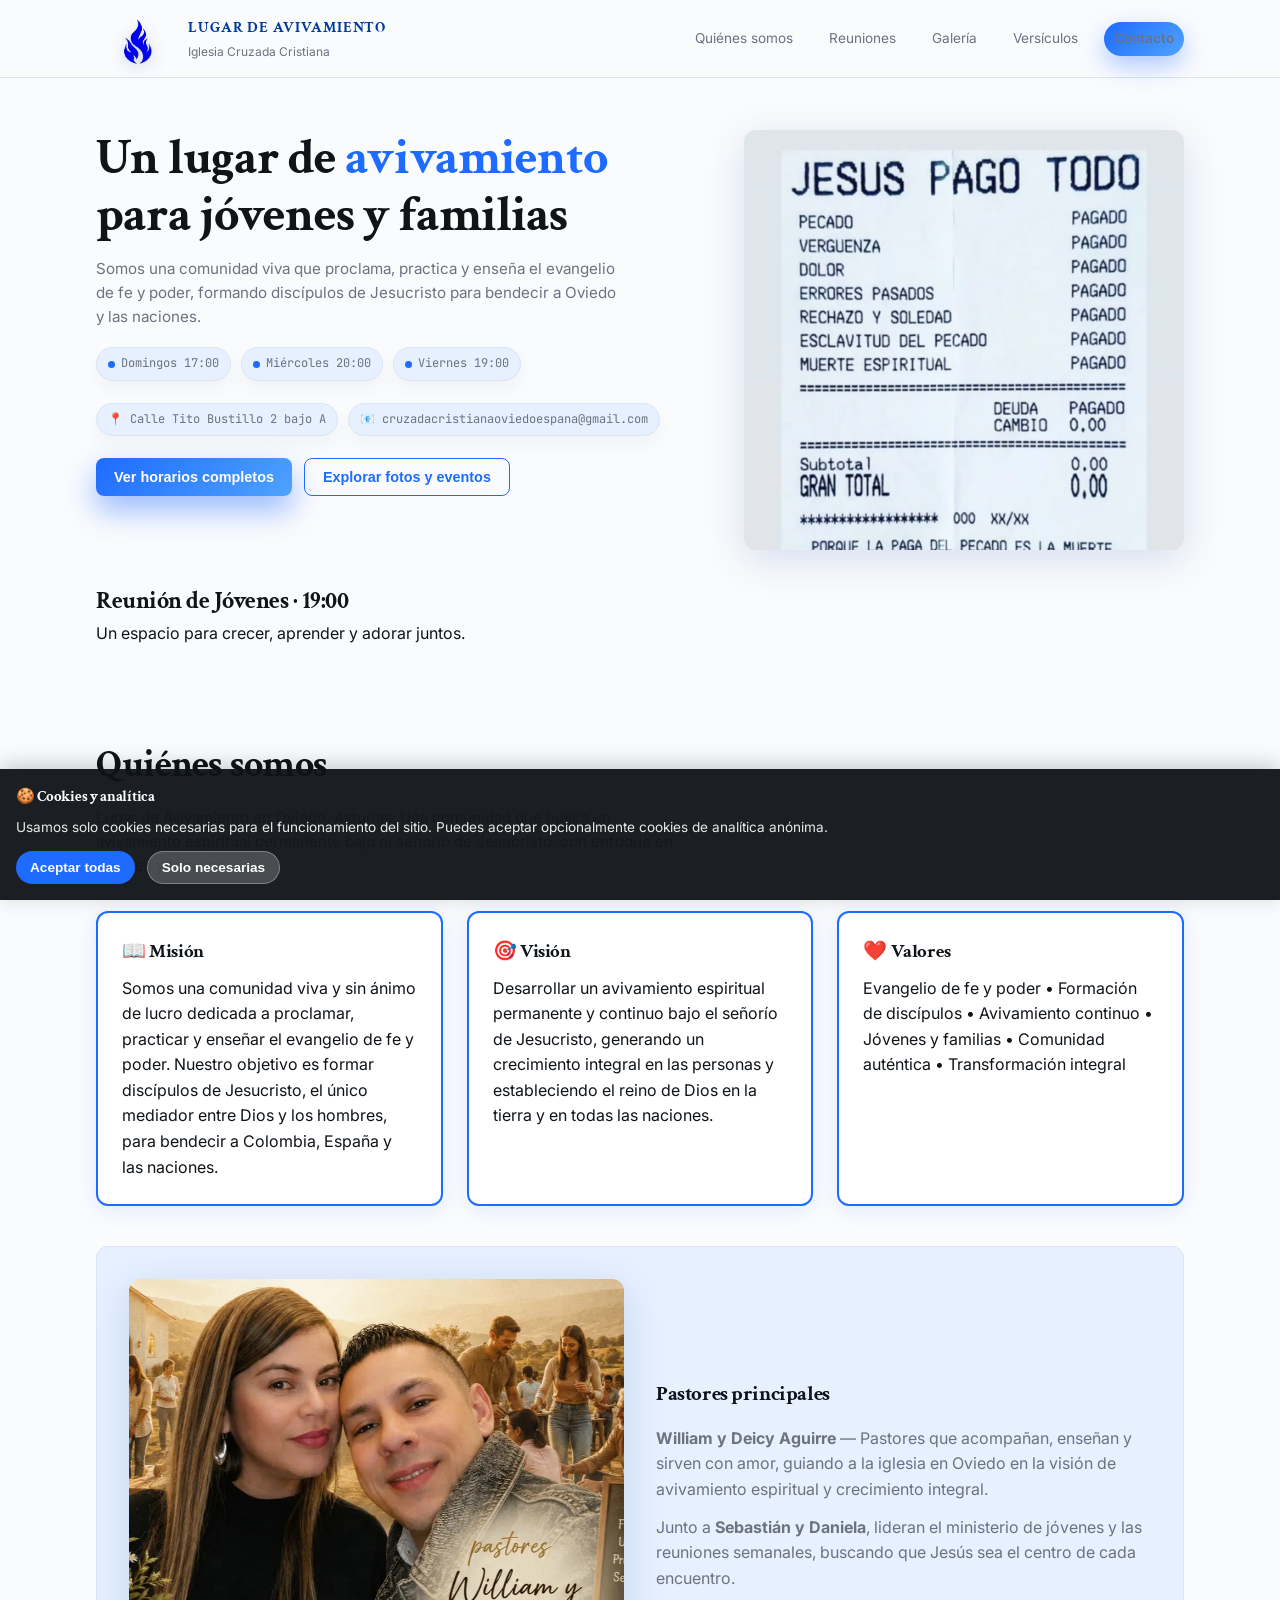
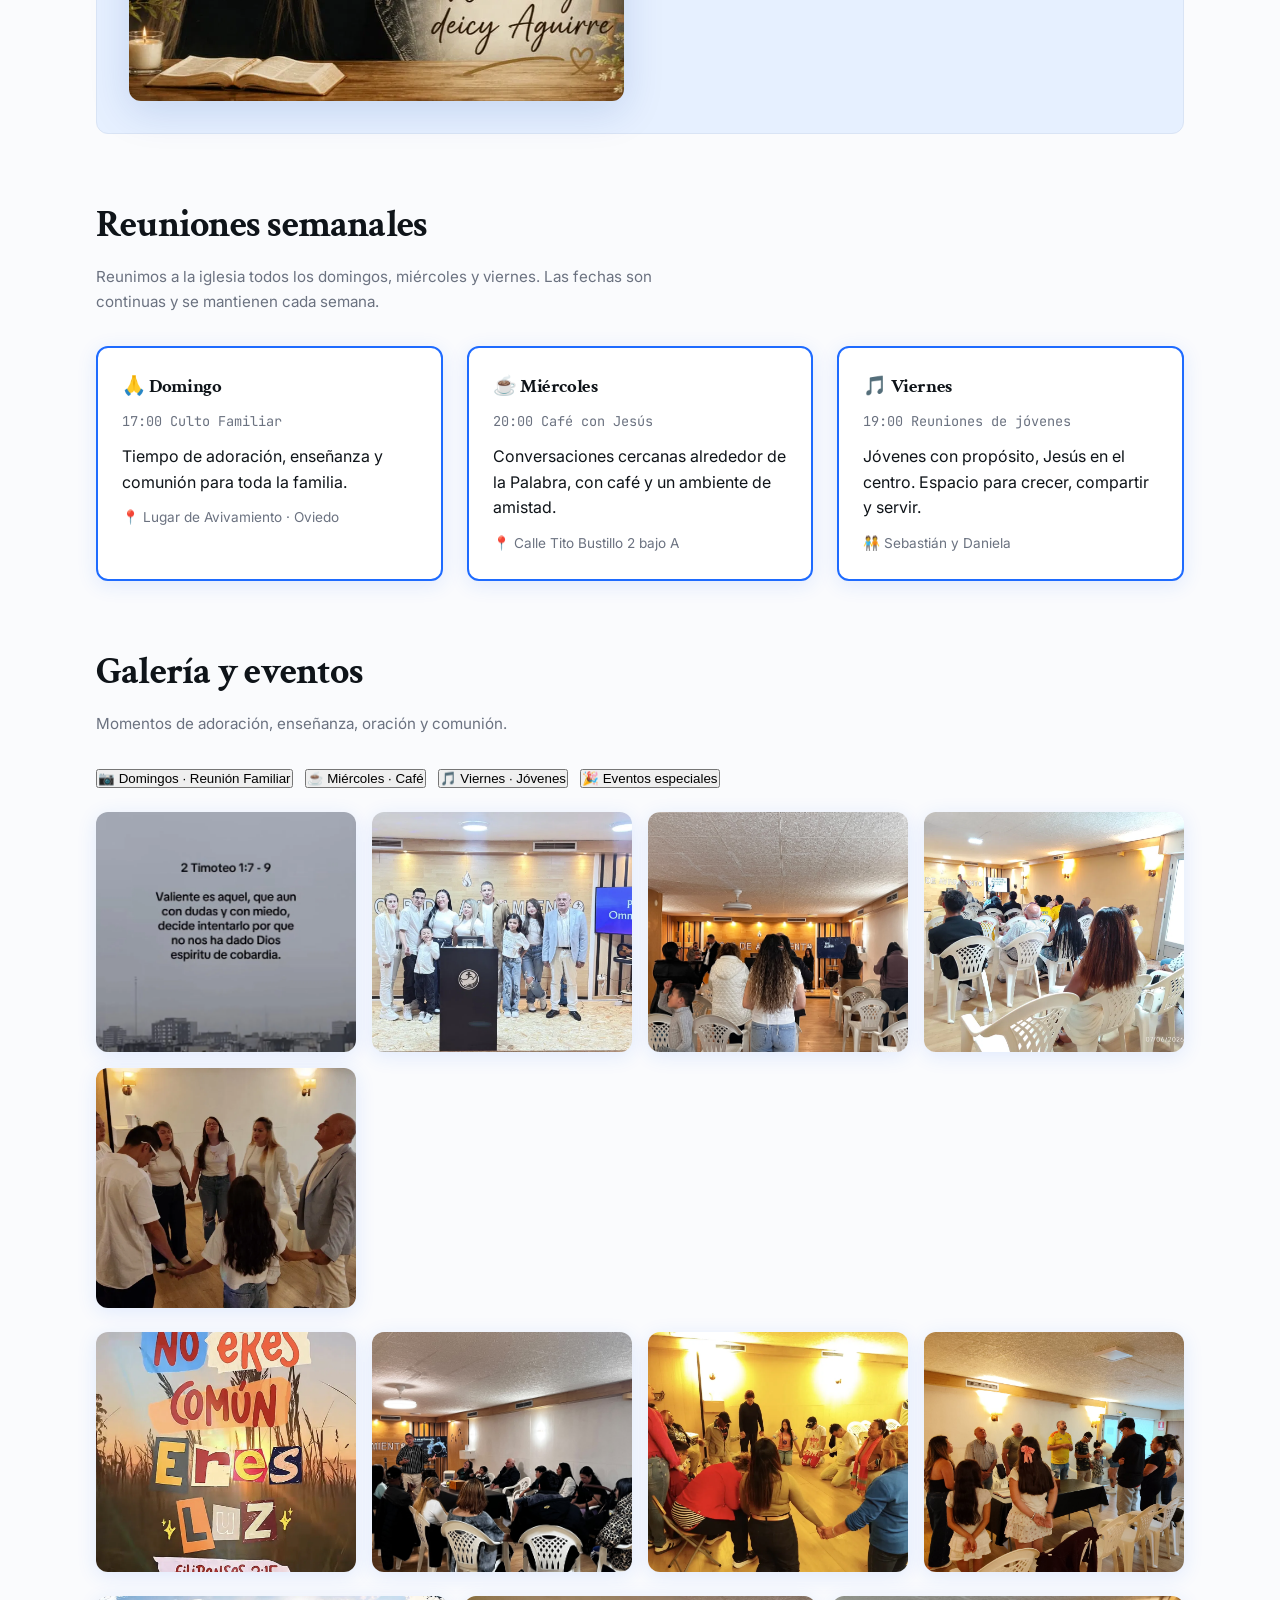
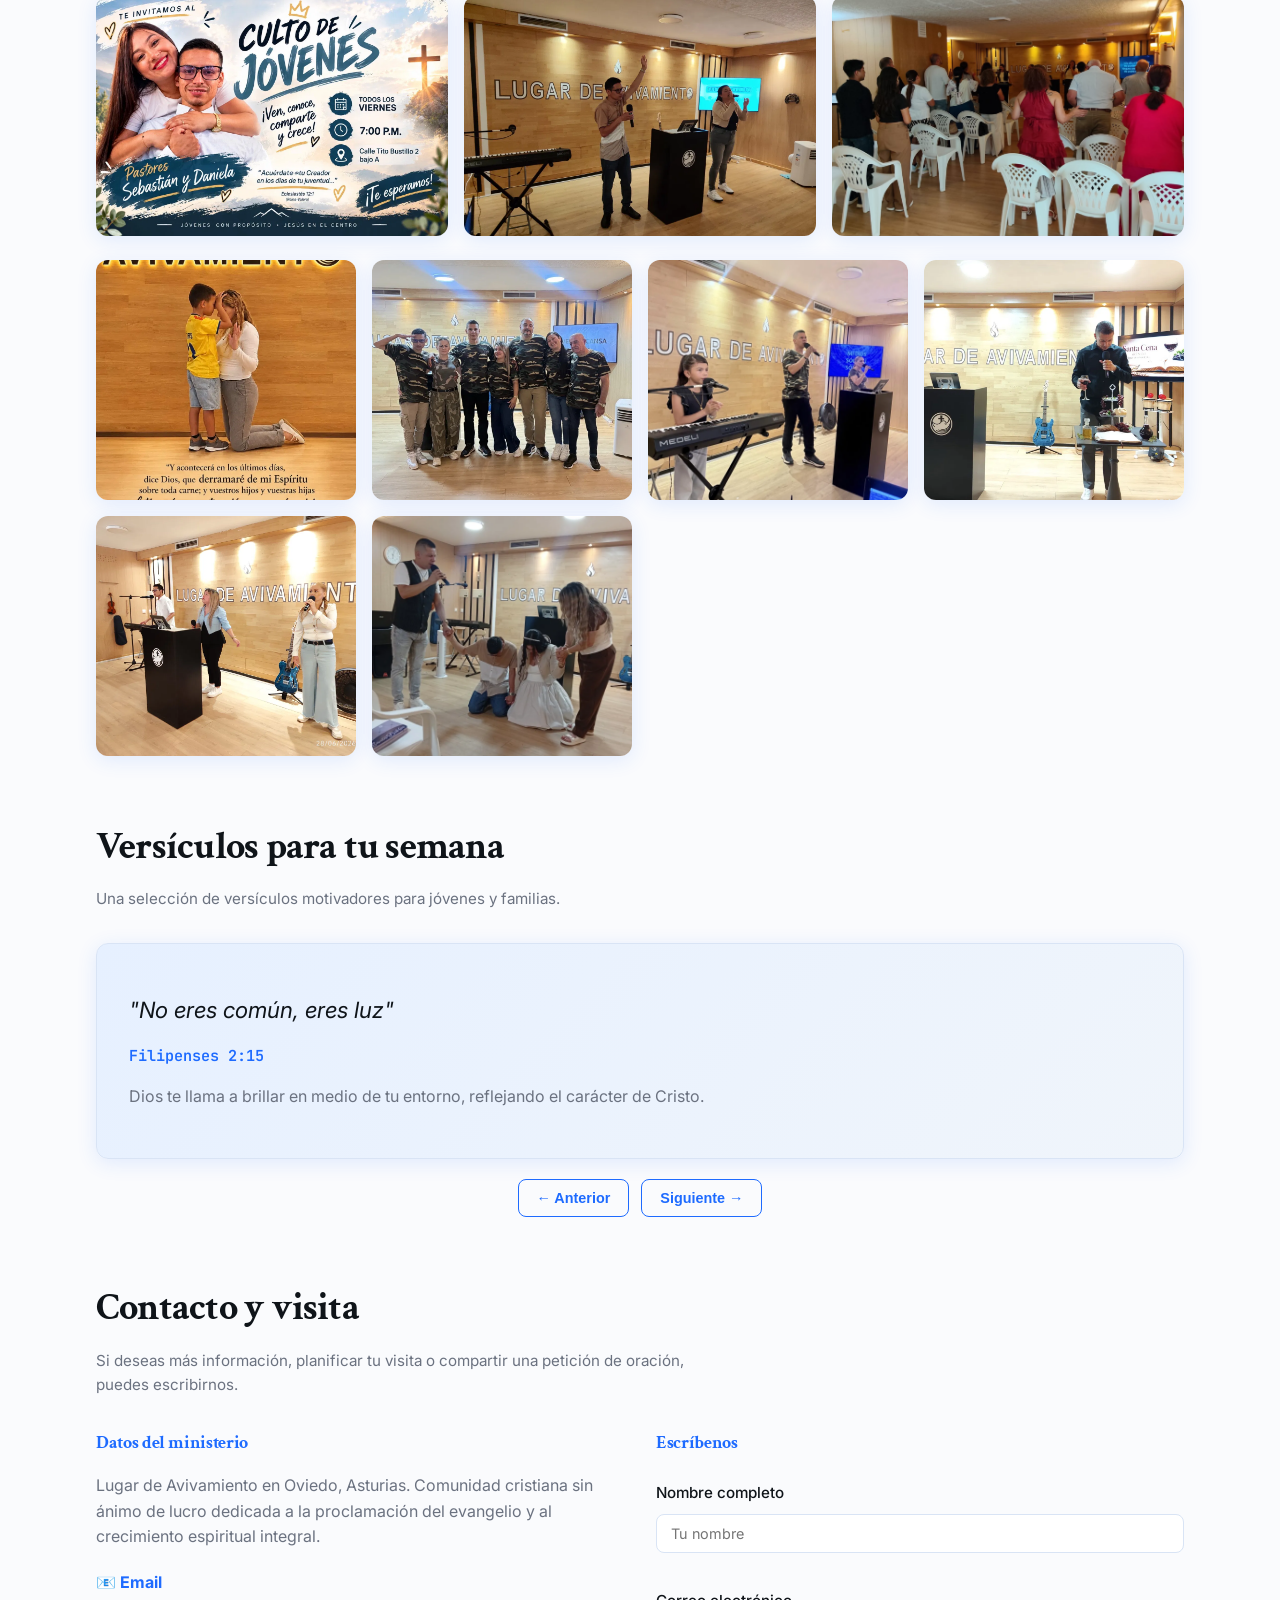
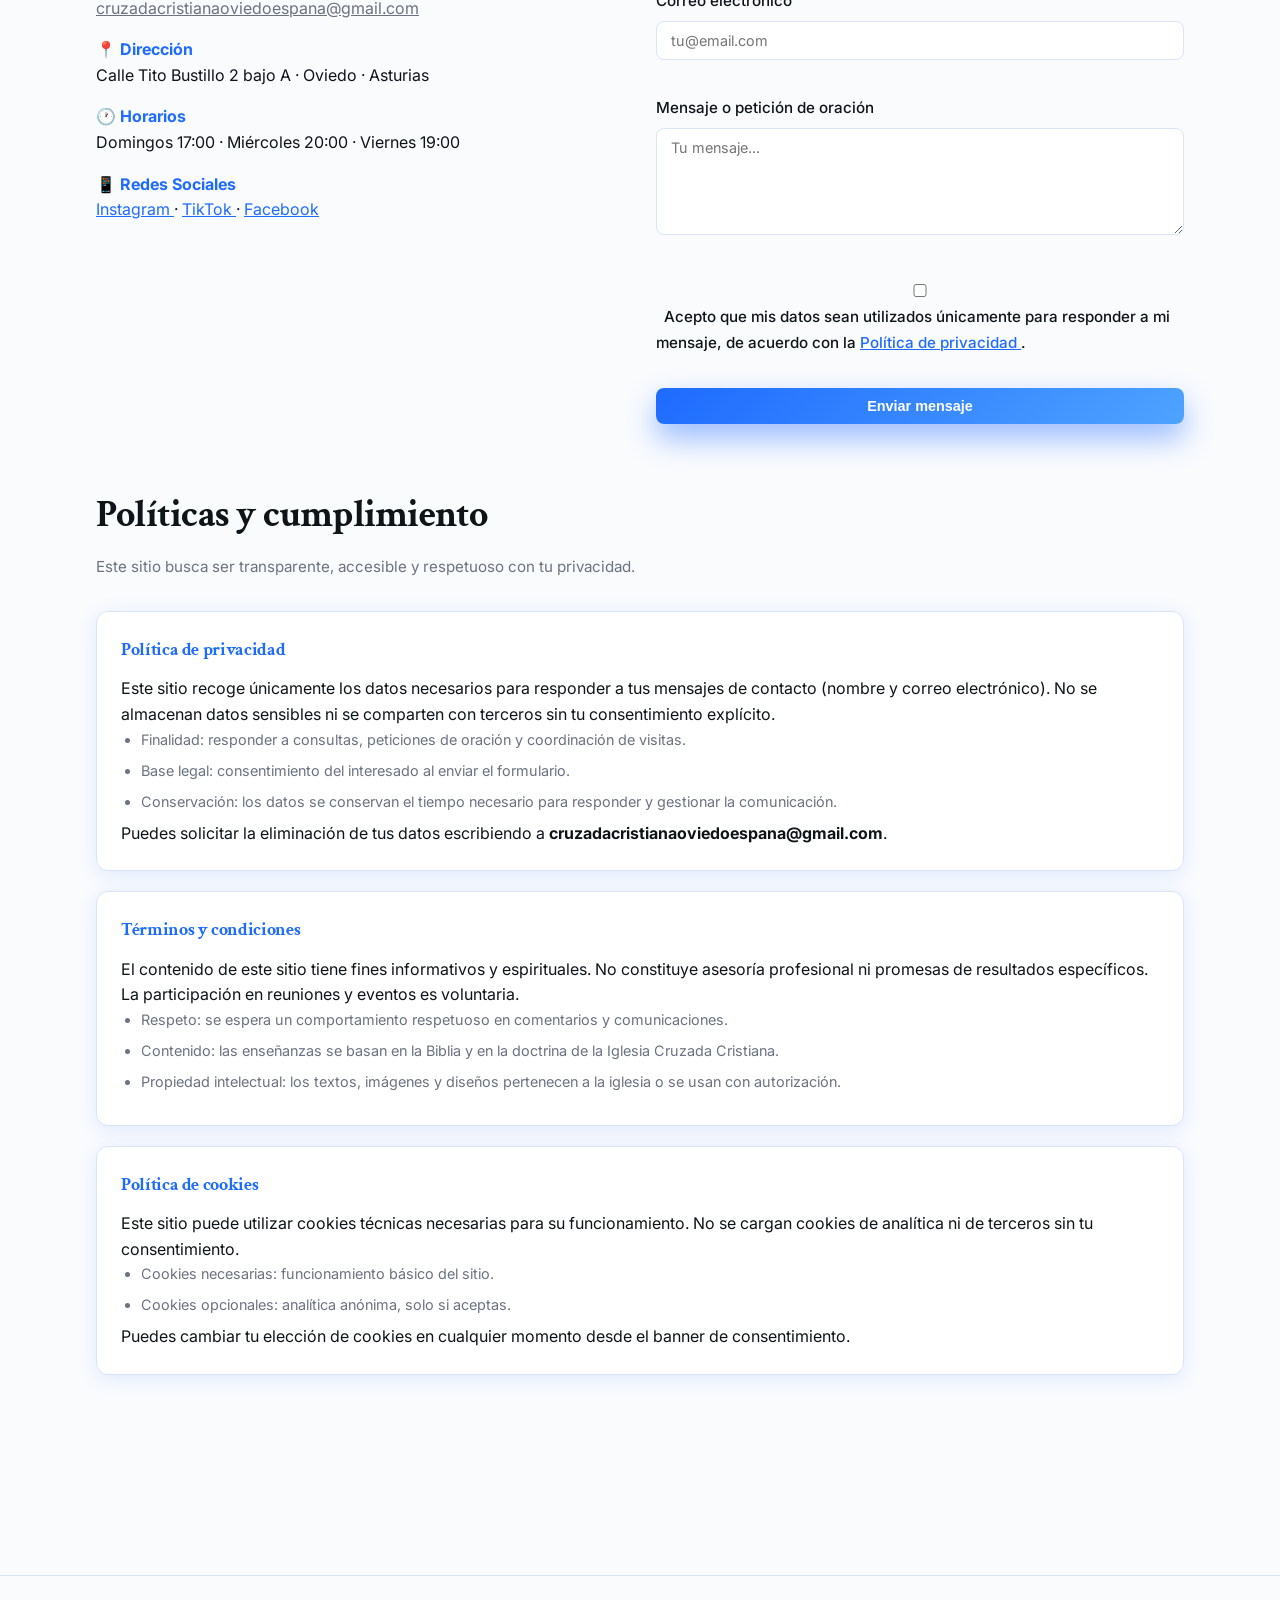
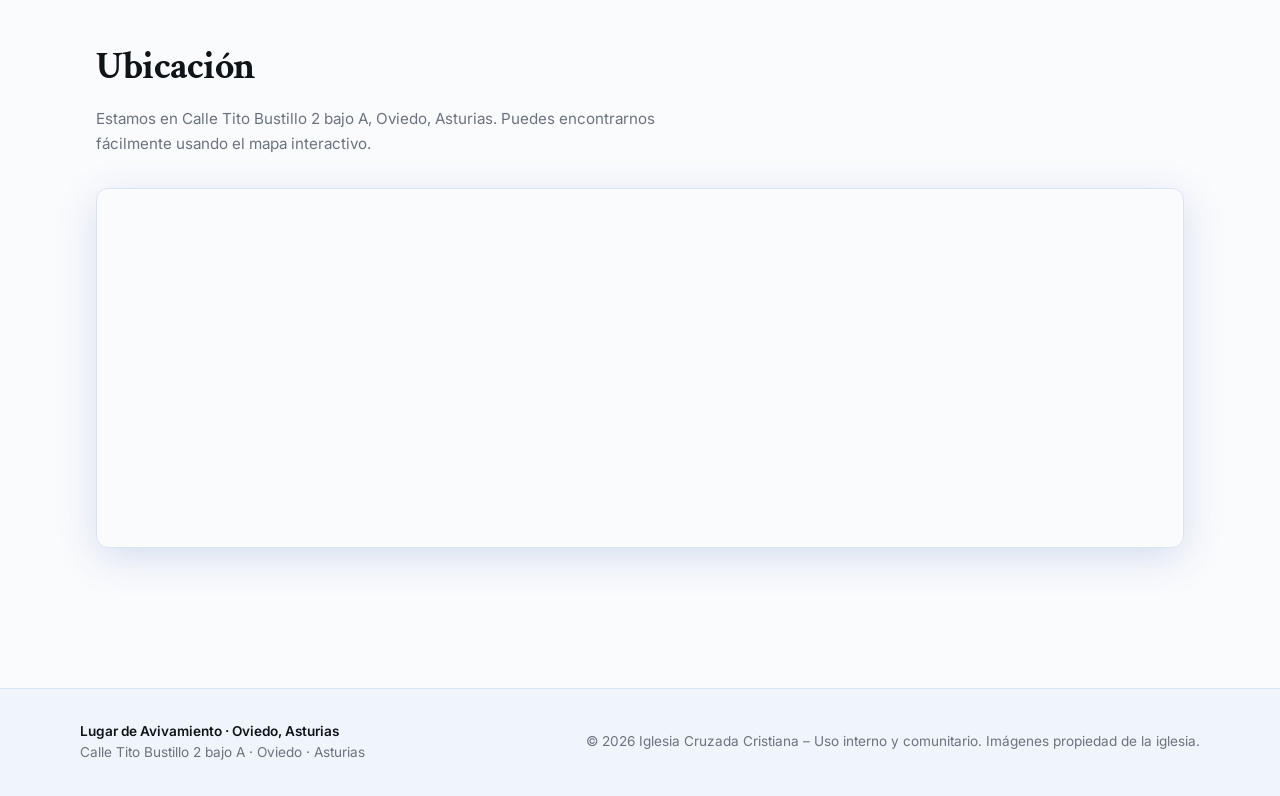
<file: index.html>
<!DOCTYPE html>
<html lang="es">
<head>
 <meta name="description" content="Iglesia cristiana y evangélica en Oviedo. Cultos, oración, jóvenes, Café con Jesús y enseñanza bíblica en Calle Tito Bustillo 2 bajo A. Te esperamos.">

  <title>Lugar de Avivamiento Oviedo | Iglesia Cristiana y Evangélica en Asturias</title>
  <meta name="viewport" content="width=device-width, initial-scale=1" />
  <meta name="description" content="Lugar de Avivamiento en Oviedo, Asturias. Reuniones, jóvenes, familia, eventos y recursos bíblicos de la Iglesia Cruzada Cristiana." />

  <!-- Tipografía mejorada -->
  <link rel="preconnect" href="https://fonts.googleapis.com">
  <link rel="preconnect" href="https://fonts.gstatic.com" crossorigin>
  <link href="https://fonts.googleapis.com/css2?family=Crimson+Text:wght@400;600;700&family=Inter:wght@300;400;500;600;700&family=JetBrains+Mono:wght@400;600&display=swap" rel="stylesheet">

  <style>
    :root {
      /* PALETA AZUL ELEGANTE + TONOS DE PAZ */
      --primary: #1e6bff;
      --primary-dark: #003b99;
      --primary-light: #e6f0ff;
      --accent-warm: #e8dcc8;
      --accent-sage: #8fa99f;
      --bg: #fafbfd;
      --bg-soft: #f0f5fb;
      --bg-card: #ffffff;
      --border-soft: #d9e4f5;
      --text-main: #0f1419;
      --text-muted: #6b7280;
      --shadow-soft: 0 4px 20px rgba(30, 107, 255, 0.12);
      --shadow-med: 0 10px 40px rgba(0, 59, 153, 0.15);
      --radius-lg: 12px;
      --radius-md: 12px;
      --radius-sm: 8px;
      --transition-fast: 0.18s ease-out;
      --transition-med: 0.28s ease-out;
      --max-width: 1120px;
    }

    * {
      box-sizing: border-box;
      margin: 0;
      padding: 0;
    }

    body {
      font-family: "Inter", system-ui, -apple-system, BlinkMacSystemFont, "Segoe UI", sans-serif;
      background: var(--bg);
      color: var(--text-main);
      line-height: 1.6;
      -webkit-font-smoothing: antialiased;
    }

    img {
      max-width: 100%;
      display: block;
    }

    a {
      color: inherit;
      text-decoration: none;
    }

    main {
      min-height: 100vh;
    }

    .page-shell {
      max-width: var(--max-width);
      margin: 0 auto;
      padding: 20px 16px 80px;
    }

    h1, h2, h3, h4, h5, h6 {
      font-family: "Crimson Text", serif;
      font-weight: 700;
      letter-spacing: -0.02em;
    }

    /* HEADER */
    header {
      position: sticky;
      top: 0;
      z-index: 50;
      backdrop-filter: blur(14px);
      background: rgba(250, 251, 253, 0.95);
      border-bottom: 1px solid var(--border-soft);
      transition: transform 0.3s ease-out;
    }

    header.hidden {
      transform: translateY(-100%);
    }

    .header-inner {
      max-width: var(--max-width);
      margin: 0 auto;
      padding: 12px 16px;
      display: flex;
      align-items: center;
      justify-content: space-between;
      gap: 18px;
    }

    .brand {
      display: flex;
      align-items: center;
      gap: 12px;
    }

    .brand-logo {
      display: flex;
      align-items: center;
      justify-content: center;
    }

    .brand-logo img {
      width: 80px;
      height: auto;
      filter: drop-shadow(0 4px 8px rgba(0, 59, 153, 0.2));
      transition: transform 0.3s ease-out;
    }

    .brand-logo img:hover {
      transform: scale(1.05);
    }

    .brand-text {
      display: flex;
      flex-direction: column;
      gap: 2px;
    }

    .brand-title {
      font-family: "Crimson Text", serif;
      font-weight: 700;
      letter-spacing: 0.06em;
      font-size: 0.95rem;
      text-transform: uppercase;
      color: var(--primary-dark);
    }

    .brand-subtitle {
      font-size: 0.75rem;
      color: var(--text-muted);
    }

    .nav {
      display: flex;
      align-items: center;
      gap: 16px;
      font-size: 0.85rem;
    }

    .nav a {
      padding: 6px 10px;
      border-radius: 999px;
      color: var(--text-muted);
      transition: color var(--transition-fast), background var(--transition-fast), transform var(--transition-fast);
    }

    .nav a:hover,
    .nav a:focus-visible {
      color: var(--primary-dark);
      background: var(--primary-light);
      transform: translateY(-1px);
      outline: none;
    }

    .nav-cta {
      padding: 7px 14px;
      border-radius: 999px;
      background: linear-gradient(135deg, #1e6bff, #4ea3ff);
      color: #FFFFFF;
      font-weight: 600;
      box-shadow: 0 10px 24px rgba(30, 107, 255, 0.35);
      border: none;
      cursor: pointer;
      transition: all var(--transition-fast);
    }

    .nav-cta:hover,
    .nav-cta:focus-visible {
      background: linear-gradient(135deg, #003b99, #1e6bff);
      transform: translateY(-1px);
      box-shadow: 0 14px 30px rgba(0, 59, 153, 0.4);
      outline: none;
    }

    @media (max-width: 768px) {
      .header-inner {
        flex-wrap: wrap;
      }
      .nav {
        flex-wrap: wrap;
        justify-content: flex-end;
      }
    }

    /* HERO */
    .hero {
      display: grid;
      grid-template-columns: minmax(0, 1.4fr) minmax(0, 1fr);
      gap: 32px;
      padding: 32px 0 28px;
      animation: fadeInHero 0.8s ease-out;
    }

    @keyframes fadeInHero {
      from {
        opacity: 0;
        transform: translateY(10px);
      }
      to {
        opacity: 1;
        transform: translateY(0);
      }
    }

    .hero-main-title {
      font-family: "Crimson Text", serif;
      font-size: clamp(2.4rem, 4vw, 3.1rem);
      letter-spacing: -0.02em;
      line-height: 1.15;
      margin-bottom: 12px;
      color: var(--text-main);
    }

    .hero-highlight {
      color: var(--primary);
    }

    .hero-tagline {
      font-size: 0.95rem;
      color: var(--text-muted);
      max-width: 520px;
      margin-bottom: 18px;
    }

    .hero-chip-row {
      display: flex;
      flex-wrap: wrap;
      gap: 10px;
      margin-bottom: 22px;
    }

    .chip {
      display: inline-flex;
      align-items: center;
      gap: 6px;
      padding: 6px 11px;
      border-radius: 999px;
      background: var(--primary-light);
      border: 1px solid var(--border-soft);
      font-size: 0.75rem;
      color: var(--text-muted);
      box-shadow: 0 8px 18px rgba(0, 0, 0, 0.04);
      font-family: "JetBrains Mono", monospace;
    }

    .chip-dot {
      width: 7px;
      height: 7px;
      border-radius: 999px;
      background: var(--primary);
    }

    .hero-cta-row {
      display: flex;
      flex-wrap: wrap;
      gap: 12px;
      margin-bottom: 18px;
    }

    .btn-primary {
      padding: 10px 18px;
      border-radius: 8px;
      border: none;
      cursor: pointer;
      background: linear-gradient(135deg, #1e6bff, #4ea3ff);
      color: #FFFFFF;
      font-size: 0.9rem;
      font-weight: 600;
      box-shadow: 0 14px 30px rgba(30, 107, 255, 0.45);
      transition: all var(--transition-fast);
    }

    .btn-primary:hover,
    .btn-primary:focus-visible {
      background: linear-gradient(135deg, #003b99, #1e6bff);
      transform: translateY(-2px);
      box-shadow: 0 18px 40px rgba(0, 59, 153, 0.5);
      outline: none;
    }

    .btn-primary:active {
      transform: translateY(0);
    }

    .btn-secondary {
      padding: 10px 18px;
      border-radius: 8px;
      border: 1.5px solid var(--primary);
      background: transparent;
      color: var(--primary);
      font-size: 0.9rem;
      font-weight: 600;
      cursor: pointer;
      transition: all var(--transition-fast);
    }

    .btn-secondary:hover,
    .btn-secondary:focus-visible {
      background: var(--primary-light);
      color: var(--primary-dark);
      border-color: var(--primary-dark);
      outline: none;
    }

    .hero-image-container {
      display: flex;
      align-items: center;
      justify-content: center;
    }

    .hero-image {
  width: 100%;
  height: 420px; /* Ajusta este valor */
  object-fit: cover;
  object-position: center top;
  border-radius: var(--radius-lg);
  box-shadow: var(--shadow-med);
  transition: transform 0.4s ease;
}


    .hero-image:hover {
      transform: scale(1.02);
    }

    /* SECTION STYLING */
    section {
      margin-bottom: 60px;
    }

    .section-header {
      margin-bottom: 32px;
      animation: fadeInUp 0.6s ease-out;
    }

    @keyframes fadeInUp {
      from {
        opacity: 0;
        transform: translateY(20px);
      }
      to {
        opacity: 1;
        transform: translateY(0);
      }
    }

    .section-title {
      font-size: clamp(1.8rem, 3vw, 2.4rem);
      margin-bottom: 10px;
      color: var(--text-main);
    }

    .section-subtitle {
      font-size: 0.95rem;
      color: var(--text-muted);
      max-width: 600px;
    }

    /* CARDS */
    .card {
      background: var(--bg-card);
      border: 2px solid var(--primary);
      border-radius: var(--radius-lg);
      padding: 24px;
      box-shadow: var(--shadow-soft);
      transition: all var(--transition-med);
    }

    .card:hover {
      transform: translateY(-4px);
      box-shadow: var(--shadow-med);
      border-color: var(--primary-dark);
    }

    .card h3 {
      font-size: 1.2rem;
      margin-bottom: 8px;
      color: var(--text-main);
    }

    .card-meta {
      display: flex;
      gap: 8px;
      margin-bottom: 12px;
      font-size: 0.85rem;
      color: var(--text-muted);
      font-family: "JetBrains Mono", monospace;
    }

    /* GALLERY */
    .gallery-grid {
      display: grid;
      grid-template-columns: repeat(auto-fit, minmax(220px, 1fr));
      gap: 16px;
      margin-top: 24px;
    }

    .gallery-item {
      position: relative;
      overflow: hidden;
      border-radius: var(--radius-lg);
      box-shadow: var(--shadow-soft);
      cursor: pointer;
      transition: all var(--transition-med);
      height: 240px;
    }

    .gallery-item img {
      width: 100%;
      height: 100%;
      object-fit: cover;
      transition: transform 0.4s ease-out;
    }

    .gallery-item:hover {
      transform: translateY(-4px);
      box-shadow: var(--shadow-med);
    }

    .gallery-item:hover img {
      transform: scale(1.08);
    }

    .gallery-item::after {
      content: '';
      position: absolute;
      top: 0;
      left: 0;
      right: 0;
      bottom: 0;
      background: linear-gradient(135deg, rgba(30, 107, 255, 0.15), transparent);
      opacity: 0;
      transition: opacity var(--transition-med);
    }

    .gallery-item:hover::after {
      opacity: 1;
    }

    /* VERSE SLIDER */
    .verses-wrapper {
      position: relative;
      overflow: hidden;
      border-radius: var(--radius-lg);
      box-shadow: var(--shadow-soft);
      background: linear-gradient(135deg, var(--primary-light), var(--bg-soft));
      border: 1px solid var(--border-soft);
    }

    .verses-track {
      display: flex;
      transition: transform 0.8s cubic-bezier(0.4, 0, 0.2, 1);
    }

    .verse-slide {
      min-width: 100%;
      padding: 48px 32px;
      flex-shrink: 0;
    }

    .verse-text {
      font-size: 1.4rem;
      font-style: italic;
      color: var(--text-main);
      margin-bottom: 16px;
      line-height: 1.6;
    }

    .verse-ref {
      font-size: 0.95rem;
      font-weight: 600;
      color: var(--primary);
      font-family: "JetBrains Mono", monospace;
    }

    /* FORM */
    .form-group {
      margin-bottom: 20px;
      animation: fadeInUp 0.6s ease-out;
    }

    .form-group label {
      display: block;
      margin-bottom: 8px;
      font-weight: 500;
      color: var(--text-main);
      font-size: 0.95rem;
    }

    .form-group input,
    .form-group textarea {
      width: 100%;
      padding: 10px 14px;
      border: 1.5px solid var(--border-soft);
      border-radius: var(--radius-sm);
      font-family: "Inter", sans-serif;
      font-size: 0.9rem;
      transition: all var(--transition-fast);
      background: var(--bg-card);
      color: var(--text-main);
    }

    .form-group input:focus,
    .form-group textarea:focus {
      outline: none;
      border-color: var(--primary);
      box-shadow: 0 0 0 3px rgba(30, 107, 255, 0.1);
    }

    /* FOOTER */
    footer {
      border-top: 1px solid var(--border-soft);
      padding: 32px 16px;
      background: var(--bg-soft);
    }

    .footer-inner {
      max-width: var(--max-width);
      margin: 0 auto;
      display: flex;
      justify-content: space-between;
      align-items: center;
      gap: 32px;
      font-size: 0.85rem;
      color: var(--text-muted);
    }

    .footer-inner strong {
      color: var(--text-main);
      font-weight: 600;
    }

    /* COOKIE BANNER */
    .cookie-banner {
      position: fixed;
      bottom: 0;
      left: 0;
      right: 0;
      background: rgba(15, 20, 25, 0.95);
      color: #FFFFFF;
      padding: 16px;
      box-shadow: 0 -4px 20px rgba(0, 0, 0, 0.2);
      z-index: 40;
      display: none;
      animation: slideUp 0.4s ease-out;
    }

    @keyframes slideUp {
      from {
        transform: translateY(100%);
      }
      to {
        transform: translateY(0);
      }
    }

    .cookie-banner h3 {
      font-size: 0.95rem;
      margin-bottom: 8px;
      color: #FFFFFF;
    }

    .cookie-banner p {
      font-size: 0.85rem;
      margin-bottom: 12px;
      opacity: 0.9;
    }

    .cookie-banner-buttons {
      display: flex;
      gap: 12px;
      flex-wrap: wrap;
    }

    .btn-cookie-primary,
    .btn-cookie-secondary {
      padding: 8px 14px;
      border-radius: 999px;
      font-size: 0.85rem;
      font-weight: 600;
      cursor: pointer;
      border: none;
      transition: all var(--transition-fast);
    }

    .btn-cookie-primary {
      background: var(--primary);
      color: #FFFFFF;
    }

    .btn-cookie-primary:hover {
      background: var(--primary-dark);
    }

    .btn-cookie-secondary {
      background: rgba(255, 255, 255, 0.2);
      color: #FFFFFF;
      border: 1px solid rgba(255, 255, 255, 0.3);
    }

    .btn-cookie-secondary:hover {
      background: rgba(255, 255, 255, 0.3);
    }

    /* LEGAL CARDS */
    .legal-card {
      background: var(--bg-card);
      border: 1px solid var(--border-soft);
      border-radius: var(--radius-lg);
      padding: 24px;
      margin-bottom: 20px;
      box-shadow: var(--shadow-soft);
    }

    .legal-card h3 {
      font-size: 1.1rem;
      margin-bottom: 12px;
      color: var(--primary);
    }

    .legal-card ul {
      margin-left: 20px;
    }

    .legal-card li {
      margin-bottom: 8px;
      color: var(--text-muted);
      font-size: 0.9rem;
    }

    /* PASTORES SECTION */
    .pastores-section {
      background: var(--primary-light);
      border-radius: var(--radius-lg);
      border: 1px solid var(--border-soft);
      padding: 32px;
      margin-top: 40px;
    }

    .pastores-content {
      display: grid;
      grid-template-columns: 1fr 1fr;
      gap: 32px;
      align-items: center;
    }

    .pastores-image {
      border-radius: var(--radius-lg);
      overflow: hidden;
      box-shadow: var(--shadow-med);
    }

    .pastores-image img {
      width: 100%;
      height: 100%;
      object-fit: cover;
    }

    .pastores-text h3 {
      font-size: 1.3rem;
      margin-bottom: 16px;
      color: var(--text-main);
    }

    .pastores-text p {
      color: var(--text-muted);
      margin-bottom: 12px;
    }

    @media (max-width: 768px) {
      .hero {
        grid-template-columns: 1fr;
      }

      .verse-slide {
        padding: 32px 20px;
      }

      .verse-text {
        font-size: 1.2rem;
      }

      .footer-inner {
        flex-direction: column;
        text-align: center;
      }

      .gallery-grid {
        grid-template-columns: repeat(auto-fit, minmax(150px, 1fr));
        gap: 12px;
      }

      .pastores-content {
        grid-template-columns: 1fr;
      }
    }
  </style>
</head>
<body>
  <header>
    <div class="header-inner">
      <a href="#" class="brand" onclick="scrollToId('hero'); return false;">
        <div class="brand-logo">
          <img src="logo-luz.png" alt="Logo Lugar de Avivamiento" />
        </div>
        <div class="brand-text">
          <div class="brand-title">Lugar de Avivamiento</div>
          <div class="brand-subtitle">Iglesia Cruzada Cristiana</div>
        </div>
      </a>
      <nav class="nav">
        <a href="#" onclick="scrollToId('about'); return false;">Quiénes somos</a>
        <a href="#" onclick="scrollToId('schedule'); return false;">Reuniones</a>
        <a href="#" onclick="scrollToId('gallery'); return false;">Galería</a>
        <a href="#" onclick="scrollToId('verses'); return false;">Versículos</a>
        <a href="#" onclick="scrollToId('contact'); return false;" class="nav-cta">Contacto</a>
      </nav>
    </div>
  </header>

  <main>
    <div class="page-shell">
      <!-- HERO -->
      <section id="hero" class="hero">
        <div>
          <h1 class="hero-main-title">
            Un lugar de <span class="hero-highlight">avivamiento</span> para jóvenes y familias
          </h1>
          <p class="hero-tagline">
            Somos una comunidad viva que proclama, practica y enseña el evangelio de fe y poder, formando discípulos de
            Jesucristo para bendecir a Oviedo y las naciones.
          </p>
          <div class="hero-chip-row">
            <span class="chip"><span class="chip-dot"></span> Domingos 17:00</span>
            <span class="chip"><span class="chip-dot"></span> Miércoles 20:00</span>
            <span class="chip"><span class="chip-dot"></span> Viernes 19:00</span>
          </div>
          <div class="hero-chip-row">
            <span class="chip">📍 Calle Tito Bustillo 2 bajo A</span>
            <span class="chip">📧 cruzadacristianaoviedoespana@gmail.com</span>
          </div>
          <div class="hero-cta-row">
            <button class="btn-primary" onclick="scrollToId('contact'); return false;">Ver horarios completos</button>
            <button class="btn-secondary" onclick="scrollToId('gallery'); return false;">Explorar fotos y eventos</button>
          </div>
        </div>
        <div class="hero-image-container">
  <img id="heroImage" class="hero-image" />
</div>

<div class="hero-dynamic-text">
  <h2 id="heroTitle"></h2>
  <p id="heroSubtitle"></p>
</div>

      </section>

      <!-- ABOUT -->
      <section id="about">
        <div class="section-header">
          <h2 class="section-title">Quiénes somos</h2>
          <p class="section-subtitle">
            Lugar de Avivamiento en Oviedo, Asturias. Una comunidad que busca un avivamiento espiritual permanente bajo el
            señorío de Jesucristo, con enfoque en jóvenes y familias.
          </p>
        </div>

        <div style="display: grid; grid-template-columns: repeat(auto-fit, minmax(280px, 1fr)); gap: 24px;">
          <article class="card">
            <h3>📖 Misión</h3>
            <p>
              Somos una comunidad viva y sin ánimo de lucro dedicada a proclamar, practicar y enseñar el evangelio de fe y
              poder. Nuestro objetivo es formar discípulos de Jesucristo, el único mediador entre Dios y los hombres, para
              bendecir a Colombia, España y las naciones.
            </p>
          </article>

          <article class="card">
            <h3>🎯 Visión</h3>
            <p>
              Desarrollar un avivamiento espiritual permanente y continuo bajo el señorío de Jesucristo, generando un
              crecimiento integral en las personas y estableciendo el reino de Dios en la tierra y en todas las naciones.
            </p>
          </article>

          <article class="card">
            <h3>❤️ Valores</h3>
            <p>
              Evangelio de fe y poder • Formación de discípulos • Avivamiento continuo • Jóvenes y familias • Comunidad
              auténtica • Transformación integral
            </p>
          </article>
        </div>

        <!-- PASTORES PRINCIPALES -->
        <div class="pastores-section">
          <div class="pastores-content">
            <div class="pastores-image">
              <img src="pastores principales.jpeg" alt="Pastores William y Deicy Aguirre" />
            </div>
            <div class="pastores-text">
              <h3>Pastores principales</h3>
              <p>
                <strong>William y Deicy Aguirre</strong> — Pastores que acompañan, enseñan y sirven con amor, guiando a la iglesia
                en Oviedo en la visión de avivamiento espiritual y crecimiento integral.
              </p>
              <p>
                Junto a <strong>Sebastián y Daniela</strong>, lideran el ministerio de jóvenes y las reuniones semanales, buscando
                que Jesús sea el centro de cada encuentro.
              </p>
            </div>
          </div>
        </div>
      </section>

      <!-- SCHEDULE -->
      <section id="schedule">
        <div class="section-header">
          <h2 class="section-title">Reuniones semanales</h2>
          <p class="section-subtitle">
            Reunimos a la iglesia todos los domingos, miércoles y viernes. Las fechas son continuas y se mantienen cada semana.
          </p>
        </div>

        <div style="display: grid; grid-template-columns: repeat(auto-fit, minmax(300px, 1fr)); gap: 24px;">
          <article class="card">
            <h3>🙏 Domingo</h3>
            <div class="card-meta">
              <span>17:00</span>
              <span>Culto Familiar</span>
            </div>
            <p>Tiempo de adoración, enseñanza y comunión para toda la familia.</p>
            <p style="font-size: 0.85rem; color: var(--text-muted); margin-top: 12px;">📍 Lugar de Avivamiento · Oviedo</p>
          </article>

          <article class="card">
            <h3>☕ Miércoles</h3>
            <div class="card-meta">
              <span>20:00</span>
              <span>Café con Jesús</span>
            </div>
            <p>Conversaciones cercanas alrededor de la Palabra, con café y un ambiente de amistad.</p>
            <p style="font-size: 0.85rem; color: var(--text-muted); margin-top: 12px;">📍 Calle Tito Bustillo 2 bajo A</p>
          </article>

          <article class="card">
            <h3>🎵 Viernes</h3>
            <div class="card-meta">
              <span>19:00</span>
              <span>Reuniones de jóvenes</span>
            </div>
            <p>Jóvenes con propósito, Jesús en el centro. Espacio para crecer, compartir y servir.</p>
            <p style="font-size: 0.85rem; color: var(--text-muted); margin-top: 12px;">🧑‍🤝‍🧑 Sebastián y Daniela</p>
          </article>
        </div>
      </section>

      <!-- GALLERY -->
      <section id="gallery">
        <div class="section-header">
          <h2 class="section-title">Galería y eventos</h2>
          <p class="section-subtitle">
            Momentos de adoración, enseñanza, oración y comunión.
          </p>
        </div>

        <div style="display: flex; gap: 12px; margin-bottom: 24px; flex-wrap: wrap;">
          <button class="gallery-tab active" id="tab-sun" onclick="setGallery('sun')" aria-selected="true">
            📷 Domingos · Reunión Familiar
          </button>
          <button class="gallery-tab" id="tab-wed" onclick="setGallery('wed')" aria-selected="false">
            ☕ Miércoles · Café
          </button>
          <button class="gallery-tab" id="tab-fri" onclick="setGallery('fri')" aria-selected="false">
            🎵 Viernes · Jóvenes
          </button>
          <button class="gallery-tab" id="tab-events" onclick="setGallery('events')" aria-selected="false">
            🎉 Eventos especiales
          </button>
        </div>

        <div id="gallery-sun" class="gallery-grid">
          <figure class="gallery-item">
            <img src="domingo1.jpeg" alt="Reunión familiar el domingo" loading="lazy" />
          </figure>
          <figure class="gallery-item">
            <img src="domingo2.jpeg" alt="Adoración el domingo" loading="lazy" />
          </figure>
          <figure class="gallery-item">
            <img src="domingo3.jpeg" alt="Comunión familiar" loading="lazy" />
          </figure>
          <figure class="gallery-item">
            <img src="domingo4.jpeg" alt="Predicación" loading="lazy" />
          </figure>
          <figure class="gallery-item">
            <img src="domingo5.jpeg" alt="Congregación reunida" loading="lazy" />
          </figure>
        </div>

        <div id="gallery-wed" hidden class="gallery-grid">
          <figure class="gallery-item">
            <img src="cafe1.jpeg" alt="Café con Jesús" loading="lazy" />
          </figure>
          <figure class="gallery-item">
            <img src="cafe 2.jpeg" alt="Conversación profunda" loading="lazy" />
          </figure>
          <figure class="gallery-item">
            <img src="cafe3.jpeg" alt="Grupo en café" loading="lazy" />
          </figure>
          <figure class="gallery-item">
            <img src="cafe4.jpeg" alt="Reflexión espiritual" loading="lazy" />
          </figure>
        </div>

        <div id="gallery-fri" hidden class="gallery-grid">
          <figure class="gallery-item">
            <img src="viernes1.2.jpeg" alt="Alabanza y música" loading="lazy" />
          </figure>
          <figure class="gallery-item">
            <img src="viernes (2).jpeg" alt="Jóvenes en reunión" loading="lazy" />
          </figure>
          <figure class="gallery-item">
            <img src="viernes4.jpeg" alt="Tiempo de oración" loading="lazy" />
          </figure>
        </div>

        <div id="gallery-events" hidden class="gallery-grid">
          <figure class="gallery-item">
            <img src="Evento1.jpeg" alt="Evento especial" loading="lazy" />
          </figure>
          <figure class="gallery-item">
            <img src="evento2.jpeg" alt="Actividad comunitaria" loading="lazy" />
          </figure>
          <figure class="gallery-item">
            <img src="evento3.jpeg" alt="Reunión especial" loading="lazy" />
          </figure>
          <figure class="gallery-item">
            <img src="evento4.jpeg" alt="Evento iglesia" loading="lazy" />
          </figure>
          <figure class="gallery-item">
            <img src="evento5.jpeg" alt="Convivencia" loading="lazy" />
          </figure>
          <figure class="gallery-item">
            <img src="evento6.jpeg" alt="Momento especial" loading="lazy" />
          </figure>
        </div>
      </section>

      <!-- VERSES -->
      <section id="verses">
        <div class="section-header">
          <h2 class="section-title">Versículos para tu semana</h2>
          <p class="section-subtitle">Una selección de versículos motivadores para jóvenes y familias.</p>
        </div>

        <div class="verses-wrapper">
          <div class="verses-track" id="verses-track">
            <div class="verse-slide">
              <p class="verse-text">"No eres común, eres luz"</p>
              <p class="verse-ref">Filipenses 2:15</p>
              <p style="margin-top: 16px; color: var(--text-muted);">
                Dios te llama a brillar en medio de tu entorno, reflejando el carácter de Cristo.
              </p>
            </div>
            <div class="verse-slide">
              <p class="verse-text">"Porque no nos ha dado Dios espíritu de cobardía, sino de poder, de amor y de dominio propio."</p>
              <p class="verse-ref">2 Timoteo 1:7</p>
              <p style="margin-top: 16px; color: var(--text-muted);">
                Un recordatorio para intentarlo aun con dudas y miedo, confiando en el Señor.
              </p>
            </div>
            <div class="verse-slide">
              <p class="verse-text">"Derramaré de mi Espíritu sobre toda carne..."</p>
              <p class="verse-ref">Hechos 2:17</p>
              <p style="margin-top: 16px; color: var(--text-muted);">
                Promesa de avivamiento para generaciones: niños, jóvenes y ancianos.
              </p>
            </div>
            <div class="verse-slide">
              <p class="verse-text">"Acuérdate de tu Creador en los días de tu juventud..."</p>
              <p class="verse-ref">Eclesiastés 12:1</p>
              <p style="margin-top: 16px; color: var(--text-muted);">
                Un llamado a poner a Dios en el centro desde temprano.
              </p>
            </div>
            <div class="verse-slide">
              <p class="verse-text">"Porque la paga del pecado es muerte, mas la dádiva de Dios es vida eterna en Cristo Jesús."</p>
              <p class="verse-ref">Romanos 6:23</p>
              <p style="margin-top: 16px; color: var(--text-muted);">
                Jesús pagó todo: pecado, vergüenza, dolor y soledad. Un mensaje de gracia y perdón.
              </p>
            </div>
          </div>
        </div>

        <div style="display: flex; justify-content: center; gap: 12px; margin-top: 20px;">
          <button class="btn-secondary" onclick="prevVerse()">← Anterior</button>
          <button class="btn-secondary" onclick="nextVerse()">Siguiente →</button>
        </div>
      </section>

      <!-- CONTACT -->
      <section id="contact">
        <div class="section-header">
          <h2 class="section-title">Contacto y visita</h2>
          <p class="section-subtitle">
            Si deseas más información, planificar tu visita o compartir una petición de oración, puedes escribirnos.
          </p>
        </div>

        <div style="display: grid; grid-template-columns: repeat(auto-fit, minmax(300px, 1fr)); gap: 32px;">
          <div>
            <h3 style="font-size: 1.1rem; margin-bottom: 16px; color: var(--primary);">Datos del ministerio</h3>
            <p style="margin-bottom: 12px; color: var(--text-muted);">
              Lugar de Avivamiento en Oviedo, Asturias. Comunidad cristiana sin ánimo de lucro dedicada a la proclamación del
              evangelio y al crecimiento espiritual integral.
            </p>
            <div style="margin-top: 20px;">
              <div style="margin-bottom: 16px;">
                <strong style="color: var(--primary);">📧 Email</strong><br />
                <a href="mailto:cruzadacristianaoviedoespana@gmail.com" style="color: var(--text-muted); text-decoration: underline;">
                  cruzadacristianaoviedoespana@gmail.com
                </a>
              </div>
              <div style="margin-bottom: 16px;">
                <strong style="color: var(--primary);">📍 Dirección</strong><br />
                Calle Tito Bustillo 2 bajo A · Oviedo · Asturias
              </div>
              <div style="margin-bottom: 16px;">
                <strong style="color: var(--primary);">🕐 Horarios</strong><br />
                Domingos 17:00 · Miércoles 20:00 · Viernes 19:00
              </div>
              <div>
                <strong style="color: var(--primary);">📱 Redes Sociales</strong><br />
                <a href="https://www.instagram.com/lugardeavivamiento.acla" target="_blank" rel="noopener" style="color: var(--primary); text-decoration: underline;">
                  Instagram
                </a>
                · <a href="https://www.tiktok.com/@lugardeavivamiento_" target="_blank" rel="noopener" style="color: var(--primary); text-decoration: underline;">
                  TikTok
                </a>
                · <a href="https://www.facebook.com/share/1SAzadiKfU/" target="_blank" rel="noopener" style="color: var(--primary); text-decoration: underline;">
                  Facebook
                </a>
              </div>
            </div>
          </div>

          <form action="https://formsubmit.co/cruzadacristianaoviedoespana@gmail.com" method="POST" style="display: flex; flex-direction: column; gap: 16px;">

<input type="hidden" name="_captcha" value="false">
<input type="hidden" name="_template" value="table">
<input type="hidden" name="_subject" value="Nuevo mensaje desde la página web">
<input type="hidden" name="_autoresponse" value="Gracias por escribirnos. Hemos recibido tu mensaje y te responderemos pronto.">
           
            <h3 style="font-size: 1.1rem; margin-bottom: 8px; color: var(--primary);">Escríbenos</h3>

            <div class="form-group">
              <label for="name">Nombre completo</label>
              <input type="text" id="name" name="name" required placeholder="Tu nombre" />
            </div>

            <div class="form-group">
              <label for="email">Correo electrónico</label>
              <input type="email" id="email" name="email" required placeholder="tu@email.com" />
            </div>

            <div class="form-group">
              <label for="message">Mensaje o petición de oración</label>
              <textarea id="message" name="message" required placeholder="Tu mensaje..." rows="5"></textarea>
            </div>

            <div class="form-group" style="margin-bottom: 16px;">
              <input type="checkbox" id="consent" name="consent" required />
              <label for="consent" style="display: inline; margin-left: 8px;">
                Acepto que mis datos sean utilizados únicamente para responder a mi mensaje, de acuerdo con la
                <a href="#" onclick="scrollToId('legal'); return false;" style="color: var(--primary); text-decoration: underline;">
                  Política de privacidad
                </a>.
              </label>
            </div>

            <button type="submit" class="btn-primary">Enviar mensaje</button>
          </form>
        </div>
      </section>

      <!-- LEGAL -->
      <section id="legal">
        <div class="section-header">
          <h2 class="section-title">Políticas y cumplimiento</h2>
          <p class="section-subtitle">
            Este sitio busca ser transparente, accesible y respetuoso con tu privacidad.
          </p>
        </div>

        <div id="privacy" class="legal-card">
          <h3>Política de privacidad</h3>
          <p>
            Este sitio recoge únicamente los datos necesarios para responder a tus mensajes de contacto (nombre y correo
            electrónico). No se almacenan datos sensibles ni se comparten con terceros sin tu consentimiento explícito.
          </p>
          <ul>
            <li>Finalidad: responder a consultas, peticiones de oración y coordinación de visitas.</li>
            <li>Base legal: consentimiento del interesado al enviar el formulario.</li>
            <li>Conservación: los datos se conservan el tiempo necesario para responder y gestionar la comunicación.</li>
          </ul>
          <p>
            Puedes solicitar la eliminación de tus datos escribiendo a
            <strong>cruzadacristianaoviedoespana@gmail.com</strong>.
          </p>
        </div>

        <div class="legal-card">
          <h3>Términos y condiciones</h3>
          <p>
            El contenido de este sitio tiene fines informativos y espirituales. No constituye asesoría profesional ni promesas
            de resultados específicos. La participación en reuniones y eventos es voluntaria.
          </p>
          <ul>
            <li>Respeto: se espera un comportamiento respetuoso en comentarios y comunicaciones.</li>
            <li>Contenido: las enseñanzas se basan en la Biblia y en la doctrina de la Iglesia Cruzada Cristiana.</li>
            <li>Propiedad intelectual: los textos, imágenes y diseños pertenecen a la iglesia o se usan con autorización.</li>
          </ul>
        </div>

        <div class="legal-card">
          <h3>Política de cookies</h3>
          <p>
            Este sitio puede utilizar cookies técnicas necesarias para su funcionamiento. No se cargan cookies de analítica ni
            de terceros sin tu consentimiento.
          </p>
          <ul>
            <li>Cookies necesarias: funcionamiento básico del sitio.</li>
            <li>Cookies opcionales: analítica anónima, solo si aceptas.</li>
          </ul>
          <p>Puedes cambiar tu elección de cookies en cualquier momento desde el banner de consentimiento.</p>
        </div>
      </section>
    </div>

    <!-- MAPA -->
    <section id="mapa" style="margin-top: 60px; padding-top: 40px; border-top: 1px solid var(--border-soft);">
      <div class="page-shell">
        <div class="section-header">
          <h2 class="section-title">Ubicación</h2>
          <p class="section-subtitle">
            Estamos en Calle Tito Bustillo 2 bajo A, Oviedo, Asturias. Puedes encontrarnos fácilmente usando el mapa interactivo.
          </p>
        </div>

        <div style="border-radius: var(--radius-lg); overflow: hidden; box-shadow: var(--shadow-med); border: 1px solid var(--border-soft);">
          <iframe width="100%" height="350" style="border: 0;" loading="lazy" allowfullscreen referrerpolicy="no-referrer-when-downgrade"
            src="https://www.google.com/maps/embed?pb=!1m18!1m12!1m3!1d2948.780904519606!2d-5.850880523392836!3d43.37308917112171!2m3!1f0!2f0!3f0!3m2!1i1024!2i768!4f13.1!3m3!1m2!1s0xd368cfb7f1e6a6b%3A0x9b9a2e5a0b7f4f0!2sC.%20Tito%20Bustillo%2C%202%2C%2033009%20Oviedo%2C%20Asturias!5e0!3m2!1ses!2ses!4v1700000000000">
          </iframe>
        </div>
      </div>
    </section>
  </main>

  <!-- FOOTER -->
  <footer>
    <div class="footer-inner">
      <div>
        <strong>Lugar de Avivamiento · Oviedo, Asturias</strong><br />
        Calle Tito Bustillo 2 bajo A · Oviedo · Asturias
      </div>
      <div>
        © <span id="year"></span> Iglesia Cruzada Cristiana – Uso interno y comunitario. Imágenes propiedad de la iglesia.
      </div>
    </div>
  </footer>

  <!-- COOKIE BANNER -->
  <div class="cookie-banner" id="cookie-banner" role="dialog" aria-modal="true" aria-labelledby="cookie-title">
    <h3 id="cookie-title">🍪 Cookies y analítica</h3>
    <p>Usamos solo cookies necesarias para el funcionamiento del sitio. Puedes aceptar opcionalmente cookies de analítica anónima.</p>
    <div class="cookie-banner-buttons">
      <button class="btn-cookie-primary" type="button" onclick="acceptCookies(true)">Aceptar todas</button>
      <button class="btn-cookie-secondary" type="button" onclick="acceptCookies(false)">Solo necesarias</button>
    </div>
  </div>

  <script>
    document.getElementById('year').textContent = new Date().getFullYear();

    function scrollToId(id) {
      const el = document.getElementById(id);
      if (el) {
        el.scrollIntoView({ behavior: 'smooth', block: 'start' });
      }
    }

    function setGallery(type) {
      const tabs = document.querySelectorAll('.gallery-tab');
      const panels = {
        wed: document.getElementById('gallery-wed'),
        sun: document.getElementById('gallery-sun'),
        events: document.getElementById('gallery-events'),
        fri: document.getElementById('gallery-fri')
      };

      tabs.forEach(tab => {
        tab.classList.remove('active');
        tab.setAttribute('aria-selected', 'false');
      });

      document.getElementById('tab-' + type).classList.add('active');
      document.getElementById('tab-' + type).setAttribute('aria-selected', 'true');

      Object.keys(panels).forEach(key => {
        panels[key].hidden = key !== type;
      });
    }

    let verseIndex = 0;
    const versesTrack = document.getElementById('verses-track');
    const verseCount = versesTrack.children.length;

    function updateVerseSlider() {
      versesTrack.style.transform = 'translateX(' + (-verseIndex * 100) + '%)';
    }

    function nextVerse() {
      verseIndex = (verseIndex + 1) % verseCount;
      updateVerseSlider();
    }

    function prevVerse() {
      verseIndex = (verseIndex - 1 + verseCount) % verseCount;
      updateVerseSlider();
    }

    setInterval(nextVerse, 12000);

    function handleFormSubmit(event) {
      event.preventDefault();
      alert('Gracias por tu mensaje. Lo recibiremos y responderemos desde la iglesia.');
      event.target.reset();
    }

    function getCookie(name) {
      const value = '; ' + document.cookie;
      const parts = value.split('; ' + name + '=');
      if (parts.length === 2) return parts.pop().split(';').shift();
    }

    function setCookie(name, value, days) {
      const date = new Date();
      date.setTime(date.getTime() + days * 24 * 60 * 60 * 1000);
      document.cookie = name + '=' + value + '; expires=' + date.toUTCString() + '; path=/';
    }

    function acceptCookies(analytics) {
      setCookie('lav_cookies', analytics ? 'all' : 'necessary', 365);
      document.getElementById('cookie-banner').style.display = 'none';
    }

    if (!getCookie('lav_cookies')) {
      document.getElementById('cookie-banner').style.display = 'block';
    }

    let lastScroll = 0;
    const header = document.querySelector("header");

    window.addEventListener("scroll", () => {
      const currentScroll = window.pageYOffset;

      if (currentScroll > lastScroll && currentScroll > 100) {
        header.classList.add("hidden");
      } else {
        header.classList.remove("hidden");
      }

      lastScroll = currentScroll;
    });

    const observerOptions = { threshold: 0.1, rootMargin: '0px 0px -100px 0px' };
    const observer = new IntersectionObserver(entries => {
      entries.forEach(entry => {
        if (entry.isIntersecting) {
          entry.target.style.animation = 'fadeInUp 0.6s ease-out forwards';
        }
      });
    }, observerOptions);

    document.querySelectorAll('.card, .legal-card').forEach(el => {
      observer.observe(el);
    });

    
  const heroImage = document.getElementById("heroImage");
  const heroTitle = document.getElementById("heroTitle");
  const heroSubtitle = document.getElementById("heroSubtitle");

  const day = new Date().getDay(); // 0 = domingo, 1 = lunes, etc.

  const heroData = {
    0: { // Domingo
      image: "domingo1.jpeg",
      title: "Reunión Dominical · 17:00",
      subtitle: "Un día para encontrarnos con Dios y con la familia espiritual."
    },
    1: { // Lunes
      image: "cafe1.jpeg",
      title: "Versículo del Día",
      subtitle: "“El Señor es mi luz y mi salvación; ¿de quién temeré?” — Salmos 27:1"
    },
    2: { // Martes
      image: "cafe2.jpeg",
      title: "Versículo del Día",
      subtitle: "“Todo lo puedo en Cristo que me fortalece.” — Filipenses 4:13"
    },
    3: { // Miércoles
      image: "cafe3.jpeg",
      title: "Reunión de Miércoles · 20:00",
      subtitle: "Café con Jesús · Calle Tito Bustillo 2 bajo A"
    },
    4: { // Jueves
      image: "cafe4.jpeg",
      title: "Versículo del Día",
      subtitle: "“Porque yo sé los planes que tengo para ustedes.” — Jeremías 29:11"
    },
    5: { // Viernes
      image: "viernes1.jpeg",
      title: "Reunión de Jóvenes · 19:00",
      subtitle: "Un espacio para crecer, aprender y adorar juntos."
    },
    6: { // Sábado
      image: "evento1jpeg.webp",
      title: "Versículo del Día",
      subtitle: "“El gozo del Señor es mi fortaleza.” — Nehemías 8:10"
    }
  };

  const today = heroData[day];

  heroImage.src = today.image;
  heroTitle.textContent = today.title;
  heroSubtitle.textContent = today.subtitle;
  </script>
</body>
</html>
</file>
